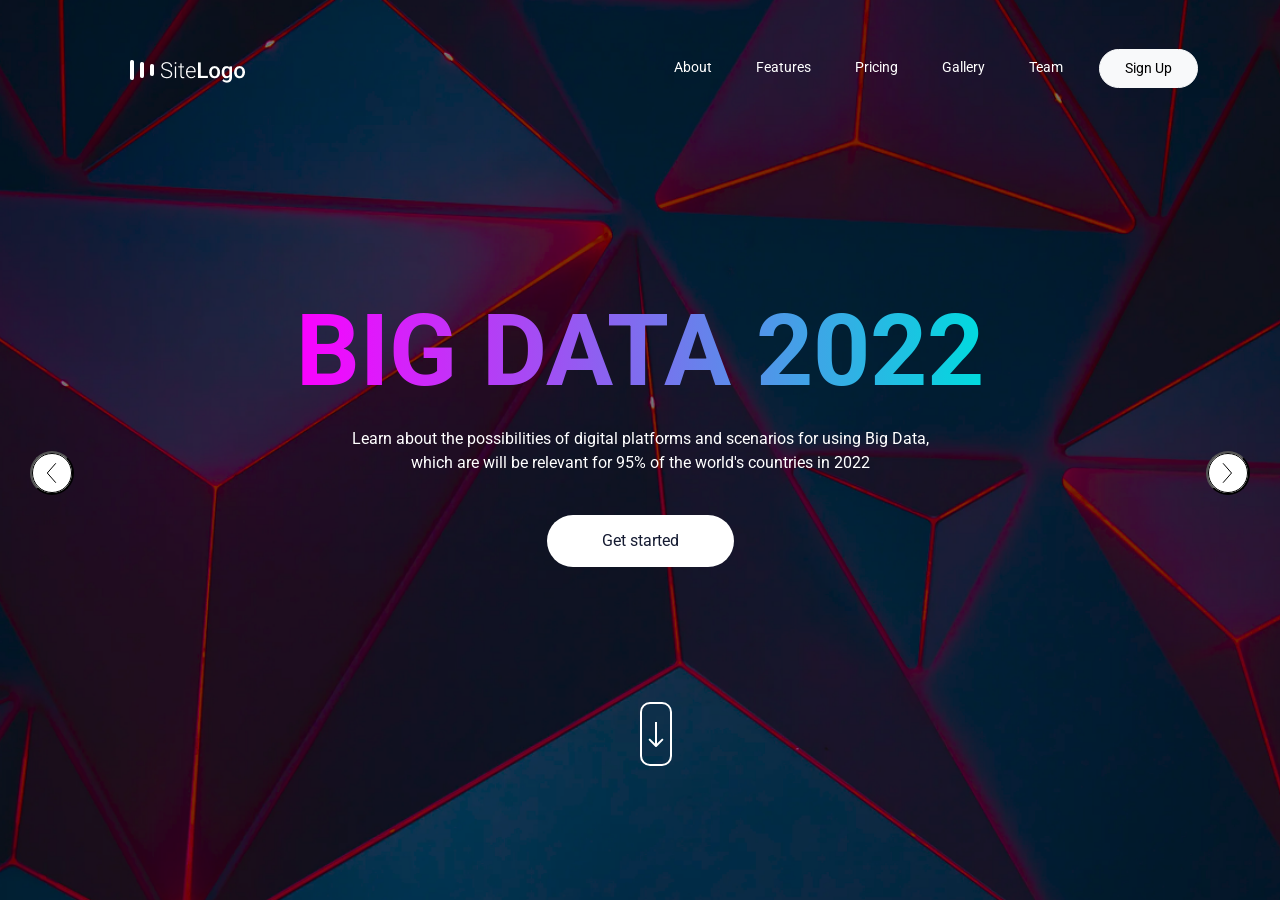
<file: index2.html>
<!DOCTYPE html>
<html lang="en">

<head>
    <meta charset="UTF-8">
    <meta name="viewport" content="width=device-width, initial-scale=1.0">

    <title>Hero-2</title>

    <!-- Bootstrap CSS -->
    <link href="https://cdn.jsdelivr.net/npm/bootstrap@5.3.3/dist/css/bootstrap.min.css" rel="stylesheet">

    <!-- Google Font -->
     <link rel="preconnect" href="https://fonts.googleapis.com">
    <link rel="preconnect" href="https://fonts.gstatic.com" crossorigin>
    <link
        href="https://fonts.googleapis.com/css2?family=Dancing+Script:wght@400..700&family=Notable&family=Poppins:ital,wght@0,100;0,200;0,300;0,400;0,500;0,600;0,700;0,800;0,900;1,100;1,200;1,300;1,400;1,500;1,600;1,700;1,800;1,900&family=Roboto+Slab:wght@100..900&family=Roboto:ital,wght@0,100..900;1,100..900&display=swap"
        rel="stylesheet">

    <style>
        * {
            margin: 0;
            padding: 0;
            box-sizing: border-box;
        }

        body {
            font-family: "Roboto";
        }

        .hero {
             min-height: 100vh; 
            background-image: url(./images/image\ 33.png);
            background-size: cover;
            background-position: center;
            background-repeat: no-repeat;
            color: white;
            position: relative;
        }

        /* Navbar */


        .nav-link {
            color: white !important;
            font-size: 14px;
            margin: 0 12px;
        }

        .signup {
            border-radius: 30px;
            padding: 8px 25px;
            font-size: 14px;
        }

        /* Hero Content */
        /* .hero{
            width: 1440px !important;
            margin: 0 auto !important;
        } */
        .hero-content {
            min-height: calc(70vh );
            display: flex;
            justify-content: center;
            align-items: center;
            text-align: center;
            position: relative;
        }

        .hero-inner {
            margin-top: -20px;
        }

        .hero-title {
            font-size: 100px ;
            font-weight: 700;

           background: linear-gradient(90deg, #FC00FF 0%, #00DBDE 100%);

            -webkit-background-clip: text;
            -webkit-text-fill-color: transparent;

        }

        .hero-text {
            max-width: 620px;
            margin: 20px auto 30px;
            font-size: 16px;
            line-height: 1.5;
        }

        .start-btn {
            background: white;
            color: #151b32;
            border: none;
            border-radius: 30px;
            padding: 14px 55px;
            font-size: 16px;
            font-weight: 400;
        }

        .start-btn:hover {
            background: #eee;
            color: #111;
        }

        /* Arrows */
        .slider-btn {
            position: absolute;
            top: 50%;
            transform: translateY(-50% -50%);
            border-radius: 50%;
            /* display: flex;
            align-items: center;
            justify-content: center; */
        }

        .left-btn {
            left: 30px;
        }

        .right-btn {
            right: 30px;
        }

        /* Scroll icon */
        .scroll-down {
            position: absolute;
            bottom: 0px;
            left: 50%;
            transform: translateX(-50% -50%);

        }

        /* Responsive */
        @media (max-width: 991px) {

            .nav-link {
                margin: 5px 0;
            }

            .signup {
                margin-top: 10px;
            }

            .hero-text {
                max-width: 500px;
                padding: 0 20px;
            }

            .left-btn {
                left: 15px;
            }

            .right-btn {
                right: 15px;
            }
        }

        @media (max-width: 576px) {

            .hero-title {
                font-size: 42px;
            }

            .hero-text {
                font-size: 22px;
            }

            .slider-btn {
                width: 32px;
                height: 32px;
                font-size: 18px;
            }

            .left-btn {
                left: 8px;
            }

            .right-btn {
                right: 8px;
            }
        }
    </style>
</head>

<body>

    <section class="hero">

        <nav class="navbar navbar-expand-lg p-0">
        <div class="container py-5  ">
            <a class="navbar-brand ms-5" href="#"><img src="images/SiteLogo (1).png" alt=""></a>
            <button class="navbar-toggler" type="button" data-bs-toggle="collapse"
                data-bs-target="#navbarSupportedContent" aria-controls="navbarSupportedContent" aria-expanded="false"
                aria-label="Toggle navigation">
                <span class="navbar-toggler-icon text-white"></span>
            </button>
            <div class="collapse navbar-collapse" id="navbarSupportedContent">
                <ul class="navbar-nav mx-auto me-0  mb-2 mb-lg-0">
                    <li class="nav-item">
                        <a class="nav-link active ms-3 text-center " aria-current="page" href="index3.html">About</a>
                    </li>
                    <li class="nav-item">
                        <a class="nav-link active ms-3 text-center " href="index.html">Features</a>
                    </li>
                    <li class="nav-item">
                        <a class="nav-link active text-center  ms-3" href="#">Pricing</a>
                    </li>
                    <li class="nav-item">
                        <a class="nav-link active text-center  ms-3" href="#">Gallery</a>
                    </li>
                    <li class="nav-item">
                        <a class="nav-link active text-center  ms-3" href="#">Team</a>
                    </li>
                     <li class="nav-item d-flex justify-content-center ms-lg-3">
                            <button class="btn btn-light signup">
                                Sign Up
                            </button>
                        </li>

                </ul>


            </div>
           
        </div>
    </nav>

                       

                   


        <!-- Hero Content -->
        <div class="container-fluid hero-content">

            <!-- Left Arrow -->
            <button class="slider-btn left-btn">
                <img src="images/arrows (1).svg" alt="">
            </button>

            <div class="hero-inner">

                <h1 class="hero-title">
                    BIG DATA 2022
                </h1>

                <p class="hero-text my-3">
                    Learn about the possibilities of digital platforms
                    and scenarios for using Big Data, which are will be
                    relevant for 95% of the world's countries in 2022
                </p>

                <button class="btn start-btn my-4">
                    Get started
                </button>

            </div>

            <!-- Right Arrow -->
            <button class="slider-btn right-btn">
                <img src="images/arrows.svg" alt="">
            </button>


            <!-- Scroll Down -->
            <div class="scroll-down">
                <img src="images/Group 7.svg" alt="">
            </div>

        </div>

    </section>


    <!-- Bootstrap JS -->
    <script src="https://cdn.jsdelivr.net/npm/bootstrap@5.3.3/dist/js/bootstrap.bundle.min.js">
    </script>

</body>

</html>
</file>
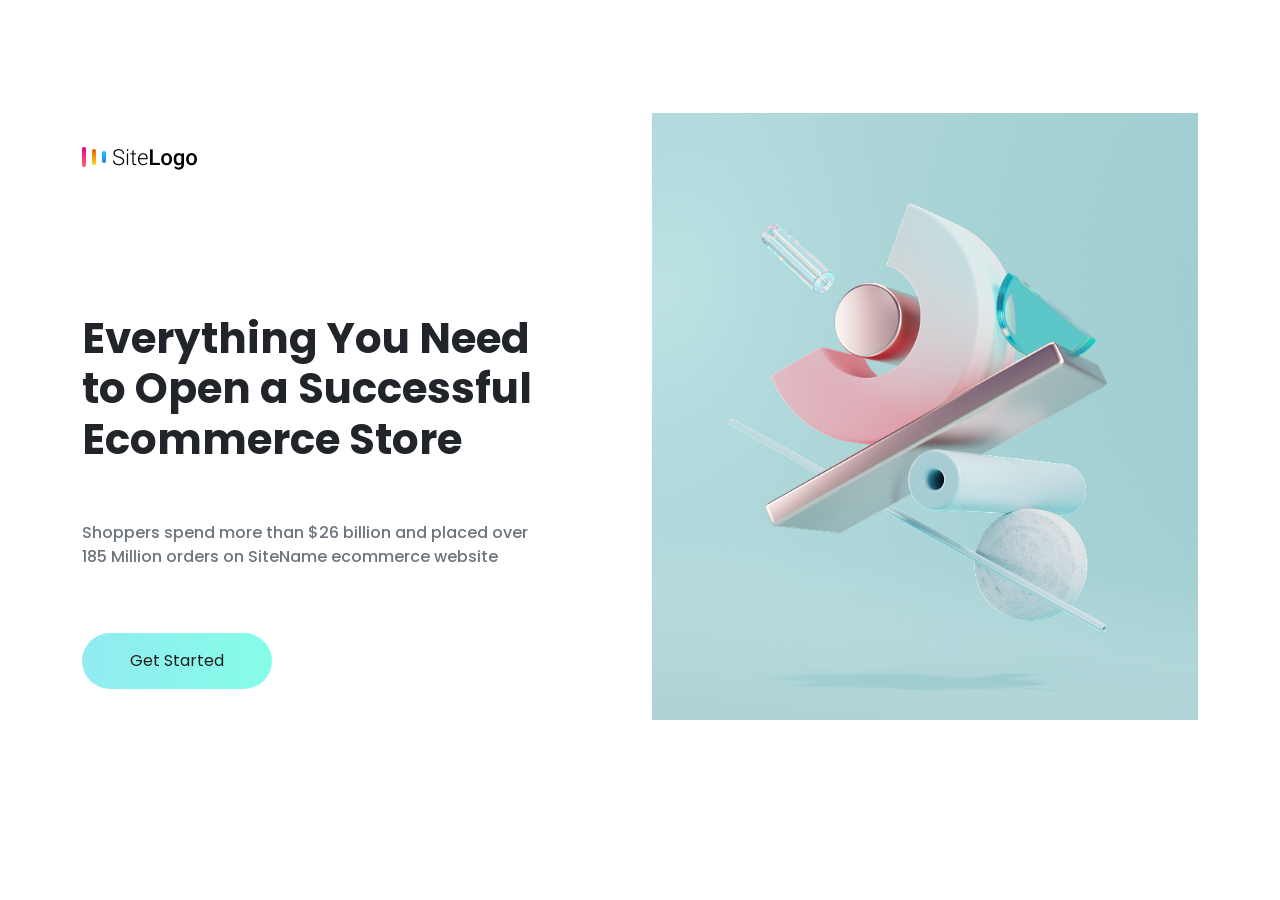
<file: index3.html>
<!doctype html>
<html lang="en">

<head>
    <meta charset="utf-8">
    <meta name="viewport" content="width=device-width, initial-scale=1">
    <title>Hero-3</title>
    <link href="https://cdn.jsdelivr.net/npm/bootstrap@5.3.8/dist/css/bootstrap.min.css" rel="stylesheet"
        integrity="sha384-sRIl4kxILFvY47J16cr9ZwB07vP4J8+LH7qKQnuqkuIAvNWLzeN8tE5YBujZqJLB" crossorigin="anonymous">
    <link rel="preconnect" href="https://fonts.googleapis.com">
    <link rel="preconnect" href="https://fonts.gstatic.com" crossorigin>
    <link
        href="https://fonts.googleapis.com/css2?family=Dancing+Script:wght@400..700&family=Notable&family=Poppins:ital,wght@0,100;0,200;0,300;0,400;0,500;0,600;0,700;0,800;0,900;1,100;1,200;1,300;1,400;1,500;1,600;1,700;1,800;1,900&family=Roboto+Slab:wght@100..900&family=Roboto:ital,wght@0,100..900;1,100..900&display=swap"
        rel="stylesheet">
    <link rel="stylesheet" href="style.css">
</head>

<body>
    <!-- <nav class="navbar navbar-expand-lg p-0">
        <div class="container py-5  one">
            <a class="navbar-brand ms-5" href="#"><img src="images/SiteLogo.png" alt=""></a>
            <!-- <button class="navbar-toggler" type="button" data-bs-toggle="collapse"
                data-bs-target="#navbarSupportedContent" aria-controls="navbarSupportedContent" aria-expanded="false"
                aria-label="Toggle navigation">
                <span class="navbar-toggler-icon"></span>
            </button>
            <div class="collapse navbar-collapse" id="navbarSupportedContent">
                <ul class="navbar-nav mx-auto me-0  mb-2 mb-lg-0">
                    <li class="nav-item">
                        <a class="nav-link active " aria-current="page" href="index2.html">About</a>
                    </li>
                    <li class="nav-item">
                        <a class="nav-link active ms-3" href="index3.html">Features</a>
                    </li>
                    <li class="nav-item">
                        <a class="nav-link active ms-3" href="#">Pricing</a>
                    </li>
                    <li class="nav-item">
                        <a class="nav-link active ms-3" href="#">Gallery</a>
                    </li>
                    <li class="nav-item">
                        <a class="nav-link active ms-3" href="#">Team</a>
                    </li>
                    <li class="nav-item">
                        <a class="nav-link active ms-5" href="#">EN v</a>
                    </li>

                </ul>


            </div>
        </div>
    </nav> -->
    <div class="container py-5">
        <div class="row align-items-center pt-5">
            <div class="col-12 col-lg-6 py-5  ">

                 <a class="navbar-brand " href="#"><img class="pb-5" src="images/SiteLogo.png" alt=""></a>
               
                <h1 class="main-heading mt-5 py-5">Everything You Need <br> to Open a Successful Ecommerce Store</h1>

                 <p class=" fw-medium pb-5 text-secondary">Shoppers spend more than $26 billion and placed over <br> 185 Million orders on SiteName ecommerce website </p>

                  <button class="btn started-btn px-5 py-3">Get Started</button>
            </div>
            <div class="col-12 col-lg-6 d-flex justify-content-center">
            <img class="img-fluid" src="images/Group 4.png" alt=""></div>
           
        </div>
    </div>

    <script src="https://cdn.jsdelivr.net/npm/bootstrap@5.3.8/dist/js/bootstrap.bundle.min.js"
        integrity="sha384-FKyoEForCGlyvwx9Hj09JcYn3nv7wiPVlz7YYwJrWVcXK/BmnVDxM+D2scQbITxI"
        crossorigin="anonymous"></script>
</body>

</html>
</file>
<file: style.css>
* {
    font-family: "Poppins", sans-serif !important;
}


.one {
    background-color: #fff1e5;
    width: 1440px !important;

}

hr {
    border: 1px solid grey;
}

.main-heading {

    /*  : linear-gradient(90deg, #F857A6 0%, #FF5858 100%); */
    font-size: 42px;
    font-weight: 700;


}

.main-heading-one {
    font-size: 55px;
}

.contact-btn {
    background: linear-gradient(90deg, #FF4E50 0%, #F9D423 100%);

    border: none;
    border-radius: 30px;
    color: white;

}
.contact-btn:hover {
    background: linear-gradient(90deg, #FF4E50 0%, #F9D423 100%);
     cursor: pointer;
    border: none;
    border-radius: 30px;
    color: rgb(26, 24, 24);

}

.started-btn {
    background: linear-gradient(90deg, #92EBF1 0%, #86FDE8 100%);

    border: none;
    border-radius: 30px;
    color: rgb(32, 31, 31);

}
.started-btn:hover {
    background: linear-gradient(90deg, #03565c 0%, #86FDE8 100%);
    cursor: pointer;
    border: none;
    border-radius: 30px;
    color: rgb(221, 204, 204);

}

.two {
    background-color: #fff5d4;
    width: 1440px !important;
}

.Header {
    background: linear-gradient(90deg, #FFEFBA 0%, #FFFFFF 100%);
    overflow-x: hidden;
}

.contact {
    width: 140;
    height: 40;
    opacity: 1;
    top: 32px;
    left: 1033px;
    gap: 10px;
    border-radius: 30px;
    padding-top: 5px;
    padding-right: 26px;
    padding-bottom: 5px;
    padding-left: 26px;
    background: linear-gradient(90deg, #FFE259 0%, #FFA751 100%);
    border: none;
    color: white;
}

.Started {
    width: 200;
    height: 50;
    angle: 0 deg;
    opacity: 1;
    top: 570px;
    left: 149px;
    gap: 10px;
    border-radius: 30px;
    padding-top: 9px;
    padding-right: 45px;
    padding-bottom: 9px;
    padding-left: 45px;
    border-width: 1px;
    background: linear-gradient(90deg, #FF4E50 0%, #F9D423 100%);
    color: #fff;
    border: none;

}






@media (max-width: 1244px) {

    /* .two-1{
        min-height: 1000px ;
    } */
    .two .img-bear {
        width: 450px;
        height: 450px;

    }
}

@media (max-width: 1084px) {

    /* .two-1{
        min-height: 1000px ;
    } */
    .two .img-bear {
        width: 450px;
        height: 450px;

    }
}

@media (max-width: 662px) {
    .two-1 {
        min-height: 1000px;
    }

    .img-bear {
        width: 400px;
        height: 400px;

    }
}
</file>
